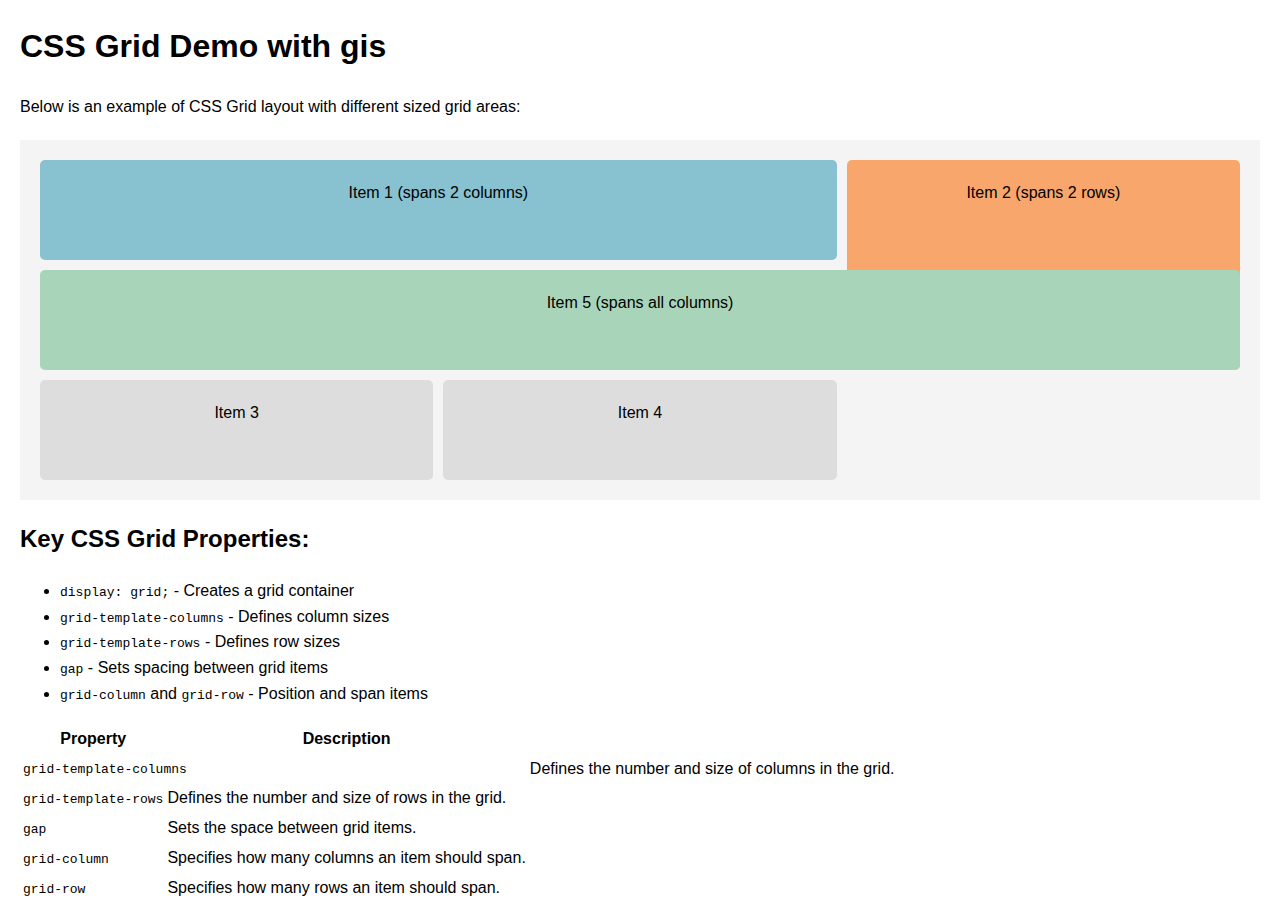
<file: index.html>
<!DOCTYPE html>
<html lang="en">
<head>
    <meta charset="UTF-8">
    <meta name="viewport" content="width=device-width, initial-scale=1.0">
    <title>CSS Grid Demo</title>
    <style>
        /* Basic styling */
        body {
            font-family: Arial, sans-serif;
            line-height: 1.6;
            margin: 20px;
        }
        
        /* Grid container */
        .grid-container {
            display: grid;
            grid-template-columns: repeat(3, 1fr); /* Creates 3 columns of equal width */
            grid-template-rows: 100px 100px 100px;    /* Creates 3 rows that size to content */
            gap: 10px;                            /* Gap between grid items */
            background-color: #f4f4f4;
            padding: 20px;
            margin-top: 20px;
        }
        
        /* Grid items */
        .grid-item {
            background-color: #ddd;
            padding: 20px;
            border-radius: 5px;
            text-align: center; 
        }
        
        /* Specific grid items */
        .item1 {
            grid-column: 1 / 3; /* Item spans from column line 1 to 3 */
            grid-row: 1 ;
            background-color: #88c1d0;
        }
        
        .item2 {
            grid-column: 3;
            grid-row: 1 / 3; /* Item spans from row line 1 to 3 */
            background-color: #f9a66c;
        }
        
        .item5 {
            grid-column: 1 / 4; /* Item spans all columns */
            grid-row: 2;
            background-color: #a8d5ba;
        }
    </style>
</head>
<body>
    <h1>CSS Grid Demo with gis</h1>
    <p>Below is an example of CSS Grid layout with different sized grid areas:</p>
    
    <div class="grid-container">
        <div class="grid-item item1">Item 1 (spans 2 columns)</div>
        <div class="grid-item item2">Item 2 (spans 2 rows)</div>
        <div class="grid-item item3">Item 3</div>
        <div class="grid-item item4">Item 4</div>
        <div class="grid-item item5">Item 5 (spans all columns)</div>
    </div>
    
    <h2>Key CSS Grid Properties:</h2>
    <ul>
        <li><code>display: grid;</code> - Creates a grid container</li>
        <li><code>grid-template-columns</code> - Defines column sizes</li>
        <li><code>grid-template-rows</code> - Defines row sizes</li>
        <li><code>gap</code> - Sets spacing between grid items</li>
        <li><code>grid-column</code> and <code>grid-row</code> - Position and span items</li>
    </ul>
    <table>
        <thead>
            <tr>
                <th>Property</th>
                <th>Description</th>
            </tr>
        </thead>
        <tbody>
            <tr>
                <td colspan="2"><code>grid-template-columns</code></td>
                <td>Defines the number and size of columns in the grid.</td>
            </tr>
            <tr>
                <td><code>grid-template-rows</code></td>
                <td>Defines the number and size of rows in the grid.</td>
            </tr>
            <tr>
                <td><code>gap</code></td>
                <td>Sets the space between grid items.</td>
            </tr>
            <tr>
                <td><code>grid-column</code></td>
                <td>Specifies how many columns an item should span.</td>
            </tr>
            <tr>
                <td><code>grid-row</code></td>
                <td>Specifies how many rows an item should span.</td>
            </tr>
        </tbody>
    </table>
</body>
</html>
</file>
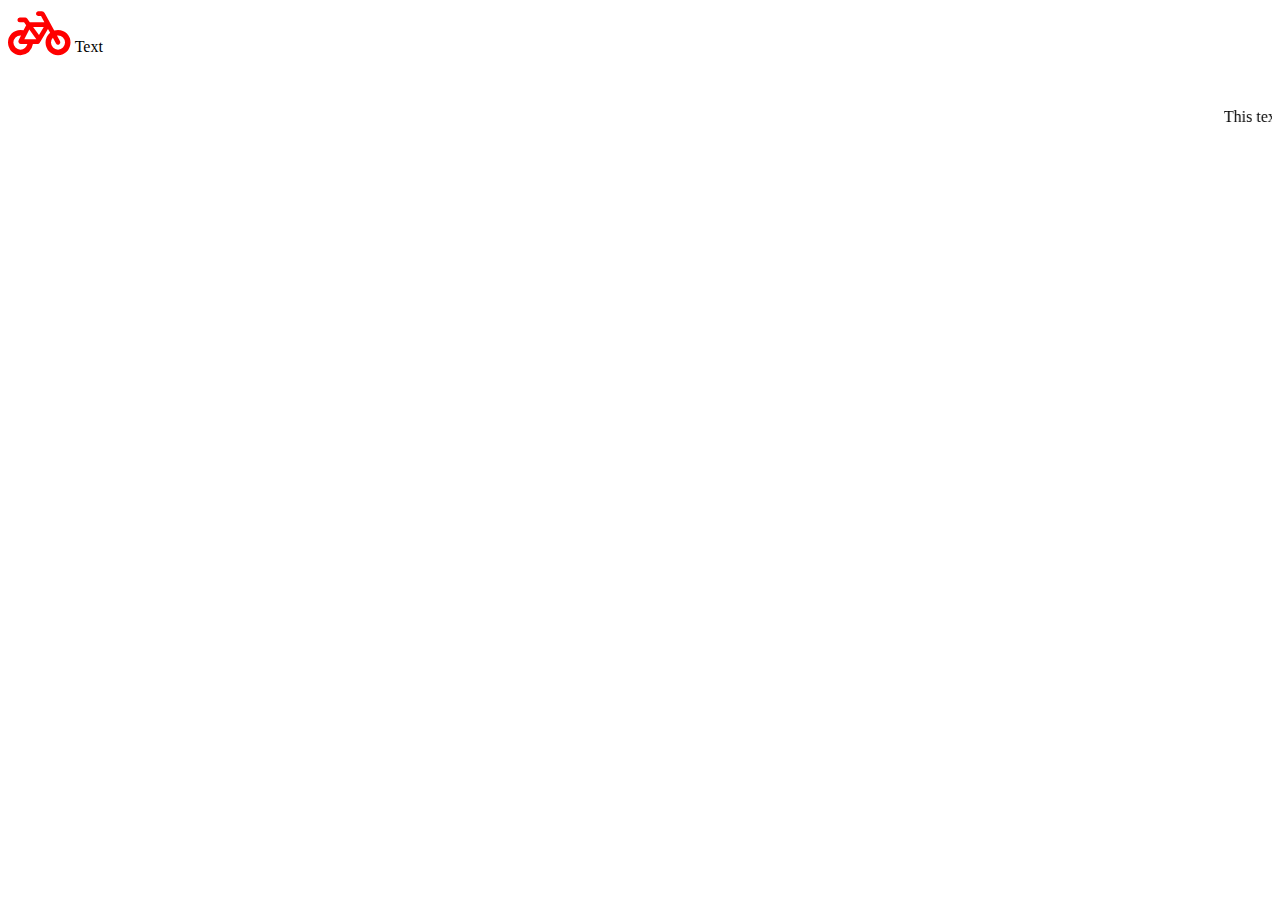
<file: anim.html>
<!DOCTYPE html>
<html lang="en">
<head>
    <meta charset="UTF-8">
    <meta name="viewport" content="width=device-width, initial-scale=1.0">
    <title>Document</title>
    <link rel="stylesheet" href="https://cdnjs.cloudflare.com/ajax/libs/font-awesome/6.0.0-beta3/css/all.min.css">
    <style>
        .box {
            width: 100px;
            height: 100px;
            animation-name: move;
            animation-duration: 4s;
            animation-timing-function: ease-in-out;
            animation-delay: 1s;
            /* animation-direction: alternate; */
            animation-fill-mode: forwards;
            animation-iteration-count: infinite;
            animation-play-state: running;
            /* animation: name duration timing-function delay iteration-count direction fill-mode; */
        }
        .box:hover {
            animation-play-state: paused;
        }
        .box:active {
            animation-play-state: running;
        }

        @keyframes move {
            0% {
                transform: translateX(0);
            }
            50% {
                transform: translatex(900px);
            }
           
            100% {
                transform: translateX(1800px);
            }
        }
    </style>
</head>
<body>
    
    <div class="box">
        <i class="fa-solid fa-bicycle" style="font-size: 50px; color: red;"></i> Text
    </div>
    <marquee>This text will scroll from right to left</marquee>
</body>
</html>
</file>
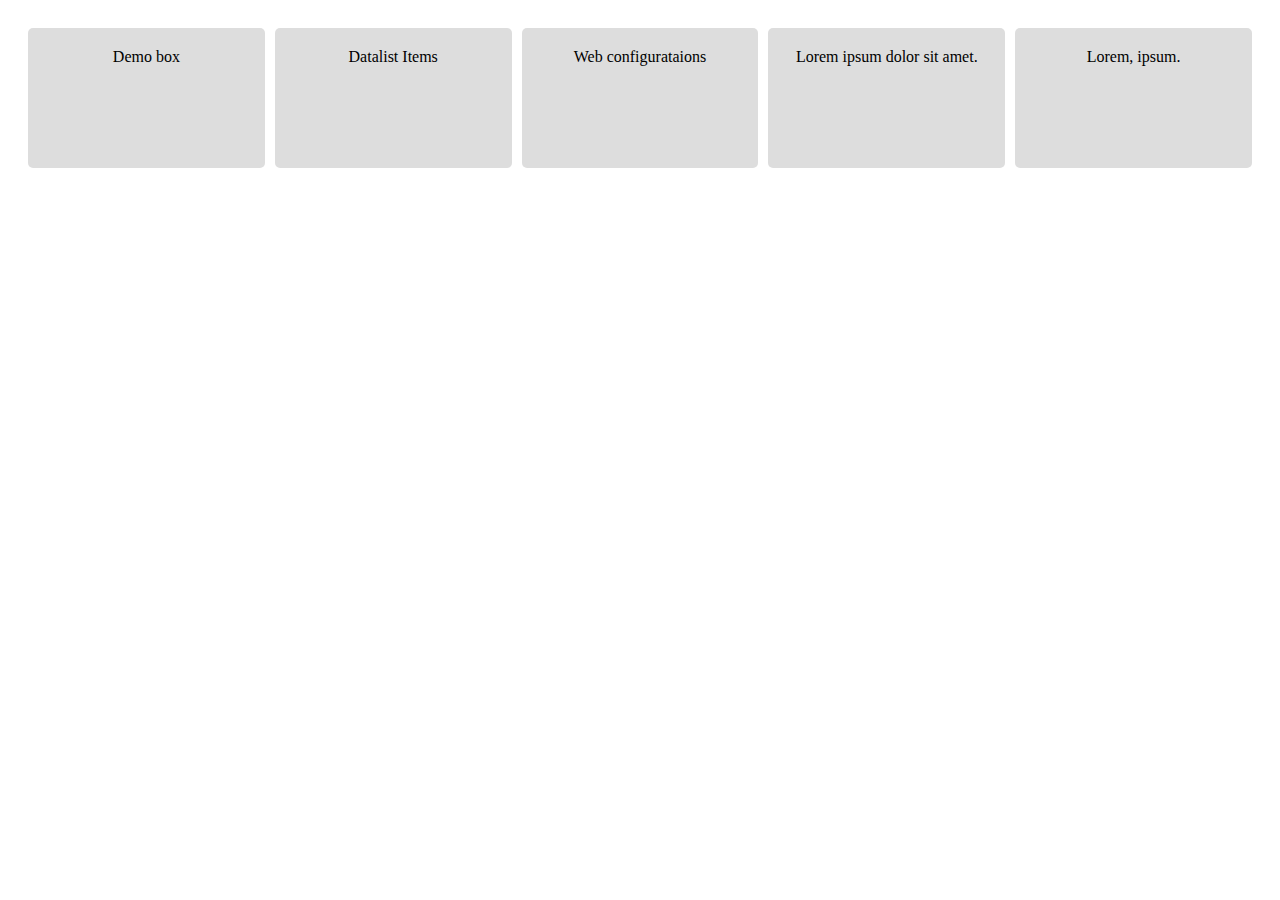
<file: resgrid.html>
<!DOCTYPE html>
<html lang="en">
<head>
    <meta charset="UTF-8">
    <meta name="viewport" content="width=device-width, initial-scale=1.0">
    <title>Document</title>
    <style>
        .container {
            display: grid;
            grid-template-columns: repeat(auto-fit, minmax(200px, 1fr)); /* Creates 3 columns of equal width */
            gap: 10px;
            padding: 20px;
            justify-content: center;
        }
        .box {
            background-color: #ddd;
            padding: 20px;
            border-radius: 5px;
            text-align: center;
            height: 100px;
        }
        @media screen and (max-width: 600px) {
            .container {
                grid-template-columns: repeat(auto-fit, minmax(150px, 1fr)); /* Adjusts to smaller screens */
            }
            .box {
                background-color: aqua;
            }
            
        }
        @media screen and (max-width: 400px) {
            .container {
                grid-template-columns: repeat(auto-fit, minmax(100px, 1fr)); /* Adjusts to smaller screens */
            }
            .box {
                background-color: lightcoral;
                font-size: 12px;
            }
        }
    </style>
</head>
<body>

    <div class="container">
        <div class="box">Demo box</div>
        <div class="box">Datalist Items</div>
        <div class="box">Web configurataions</div>
        <div class="box">
            Lorem ipsum dolor sit amet.
        </div>
        <div class="box">
            Lorem, ipsum.
        </div>
    </div>
    
</body>
</html>
</file>
